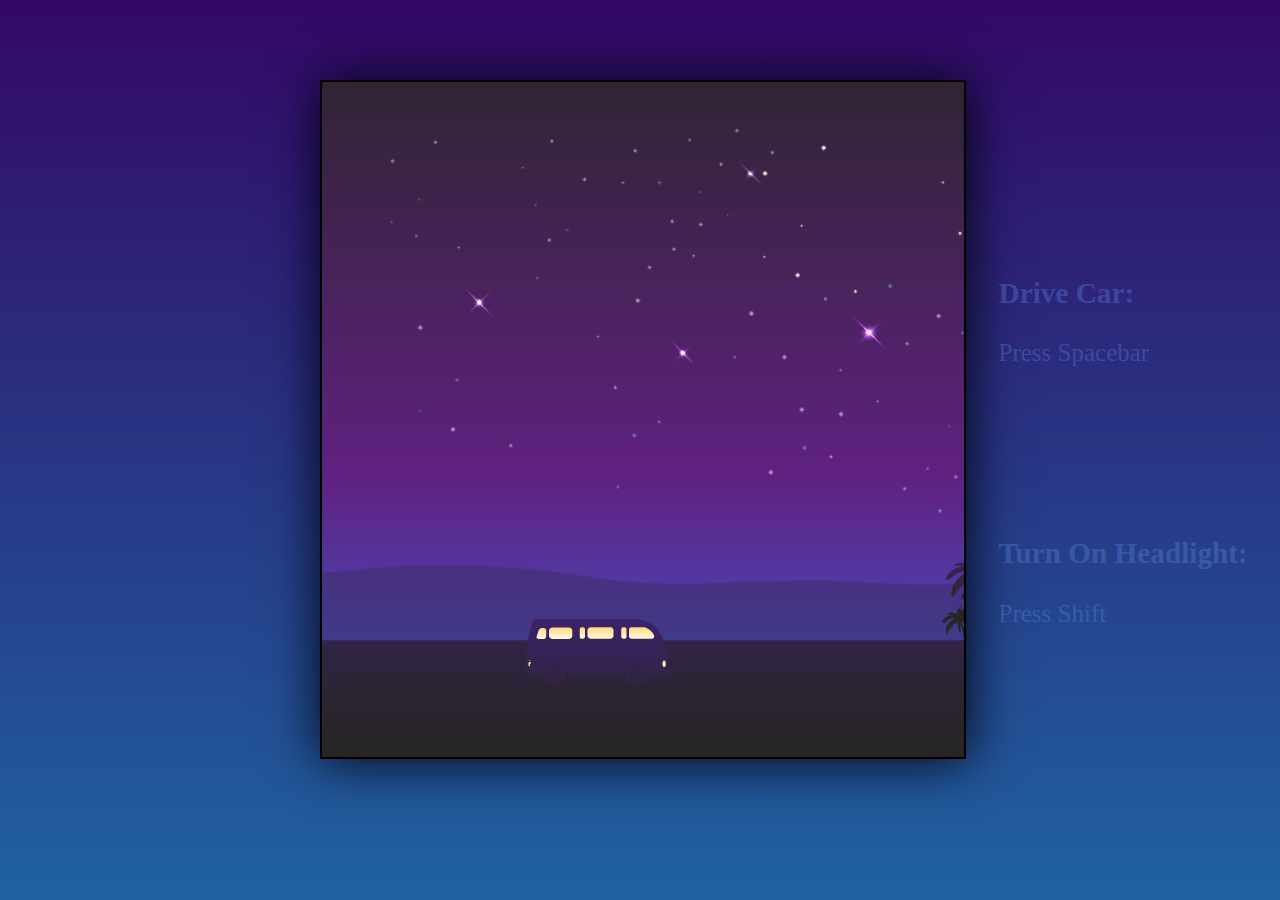
<file: index.html>
<!DOCTYPE html>

<html lang="en">



<head>

    <meta charset="UTF-8">

    <meta name="viewport" content="width=device-width, initial-scale=1.0">

    <title>Car movement</title>

    <link rel="icon" type="png" href="img/myLogo.png">

    <link rel="stylesheet" href="css/car.css">

</head>



<body>



    <div class="background">

        <div class="road" onclick="">

        </div>

        <div class="car">

            <img src="assets/Img_05.png" alt="car">

            <img src="assets/Img_06.png" alt="car" class="car2" style="display:none;">

        </div>

    </div>



    <div class="text">

        <div class="txt">

            <div>

                <h3 class="drve">drive car:</h3>

                <p>press spacebar</p>

            </div>

            <div>

                <h3 class="on">turn on headlight:</h3>

                <p>press shift</p>

            </div>

        </div>

    </div>



    <script src="js/car.js"></script>

</body>



</html>
</file>
<file: css/car.css>
body {
    margin: 0;
    background-image: linear-gradient(to top, #1f62a1 0%, #330867 100%);
    overflow-y: hidden;
    display: flex;
}

.background {
    height: 75vh;
    width: 56vw;
    background: url(../assets/Img_1.png);
    border: 2px solid;
    background-repeat: no-repeat;
    position: relative;
    background-size: cover;
    margin: 5rem 0px 5rem 320px;
    overflow: hidden;
    box-shadow: 1px 1px 50px #00030d;
    ;
}

.road {
    height: 23vh;
    width: 500%;
    /* margin: 5rem; */
    display: block;
    background-image: url(../assets/Img_02.png);
    position: absolute;
    /* bottom: 19%; */
    bottom: 0%;
    left: 0%;
    background-repeat-x: repeat;
}

.car img {
    position: absolute;
    bottom: 72px;
    left: 30%;
}

@keyframes movement {
    100% {
        transform: translateX(-2950px);
    }
}

@keyframes suspension {
    100% {
        transform: translateY(0px);
    }
    70% {
        transform: translateY(-2px);
    }
    30% {
        transform: translateY(2px);
    }
    0% {
        transform: translateY(0px);
    }
}

.moveright {
    animation: movement 6s linear infinite;
}

.suspesion {
    animation: suspension 1s linear infinite;
}

.text {
    float: right;
    width: 350px;
    height: 100vh;
    display: grid;
    justify-items: center;
    align-items: center;
}

.txt {
    opacity: .3;
    height: 45%;
    display: grid;
    font-size: 25px;
    letter-spacing: 2%;
    text-transform: capitalize;
    color: cornflowerblue;
    align-content: space-between;
}

.drive {
    visibility: hidden;
}

.show::after {
    visibility: visible;
    position: absolute;
    right: 11.7%;
    content: 'stop car:';
}
</file>
